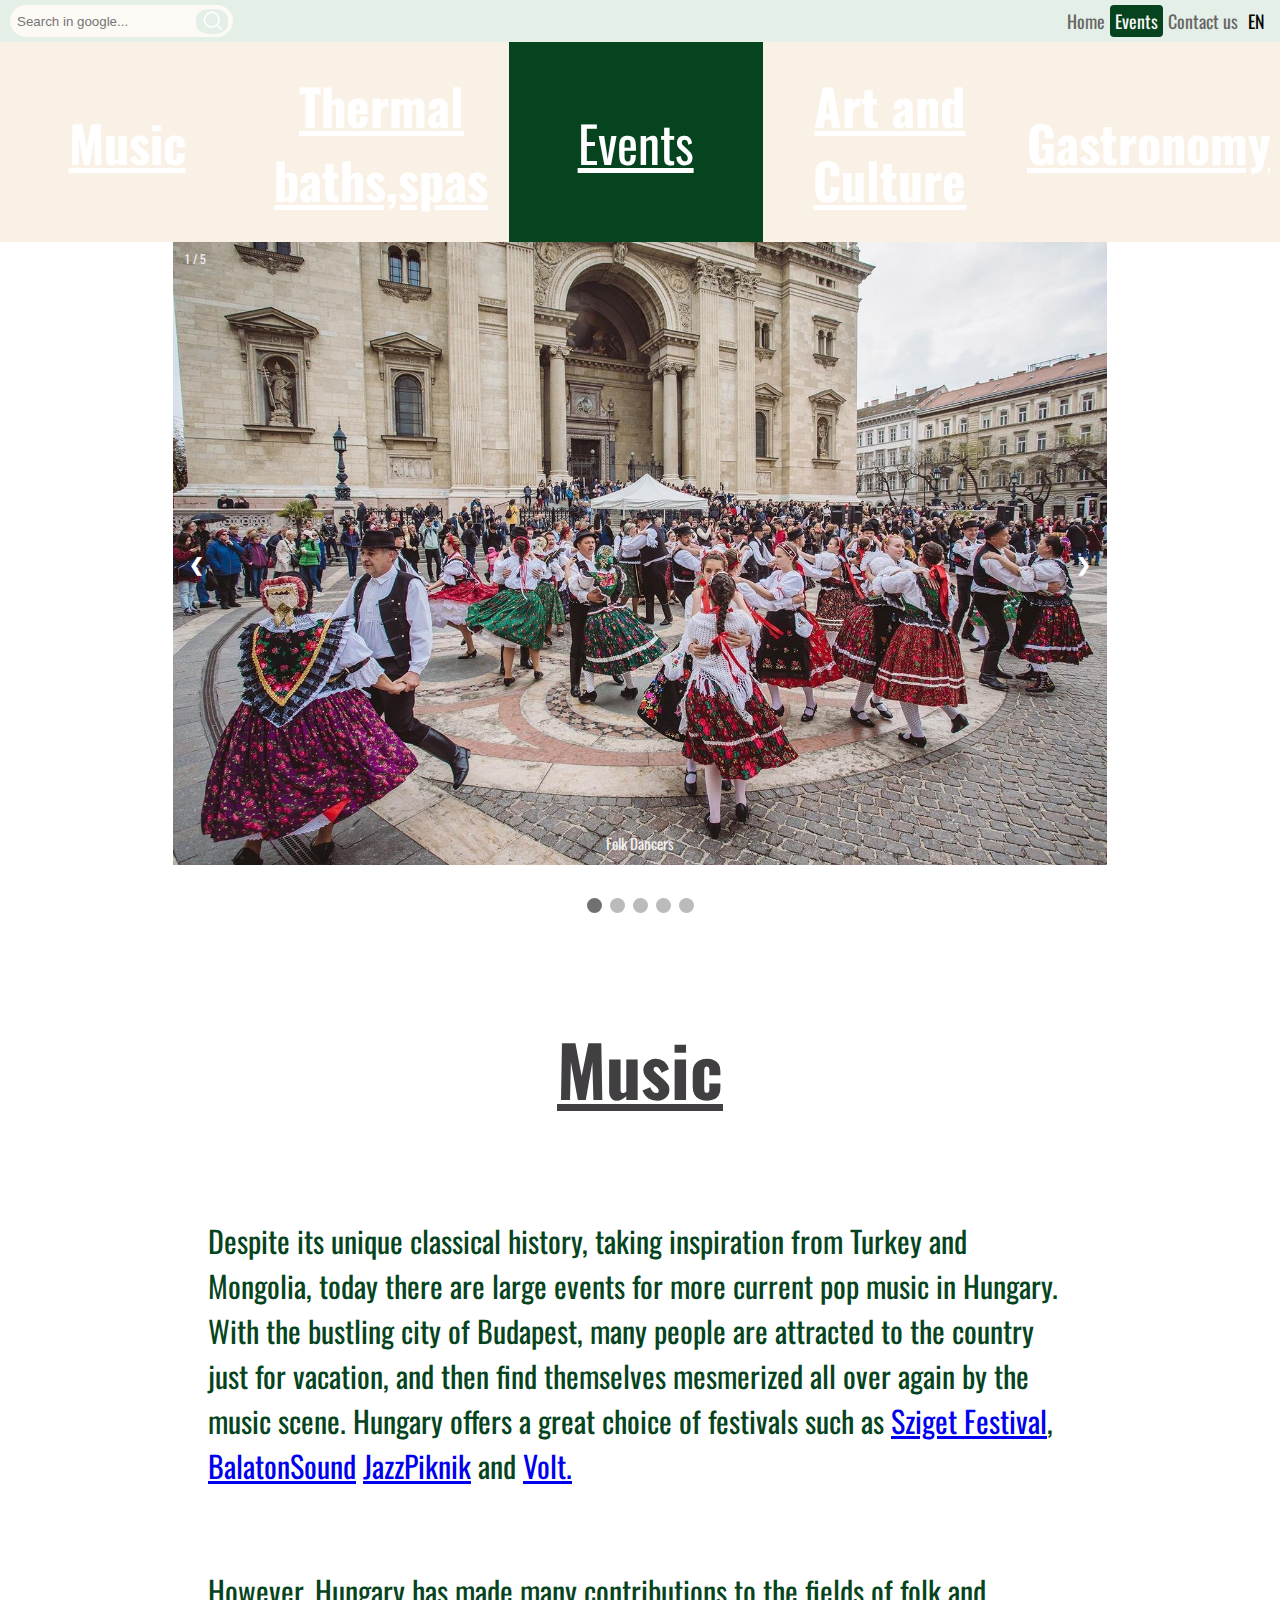
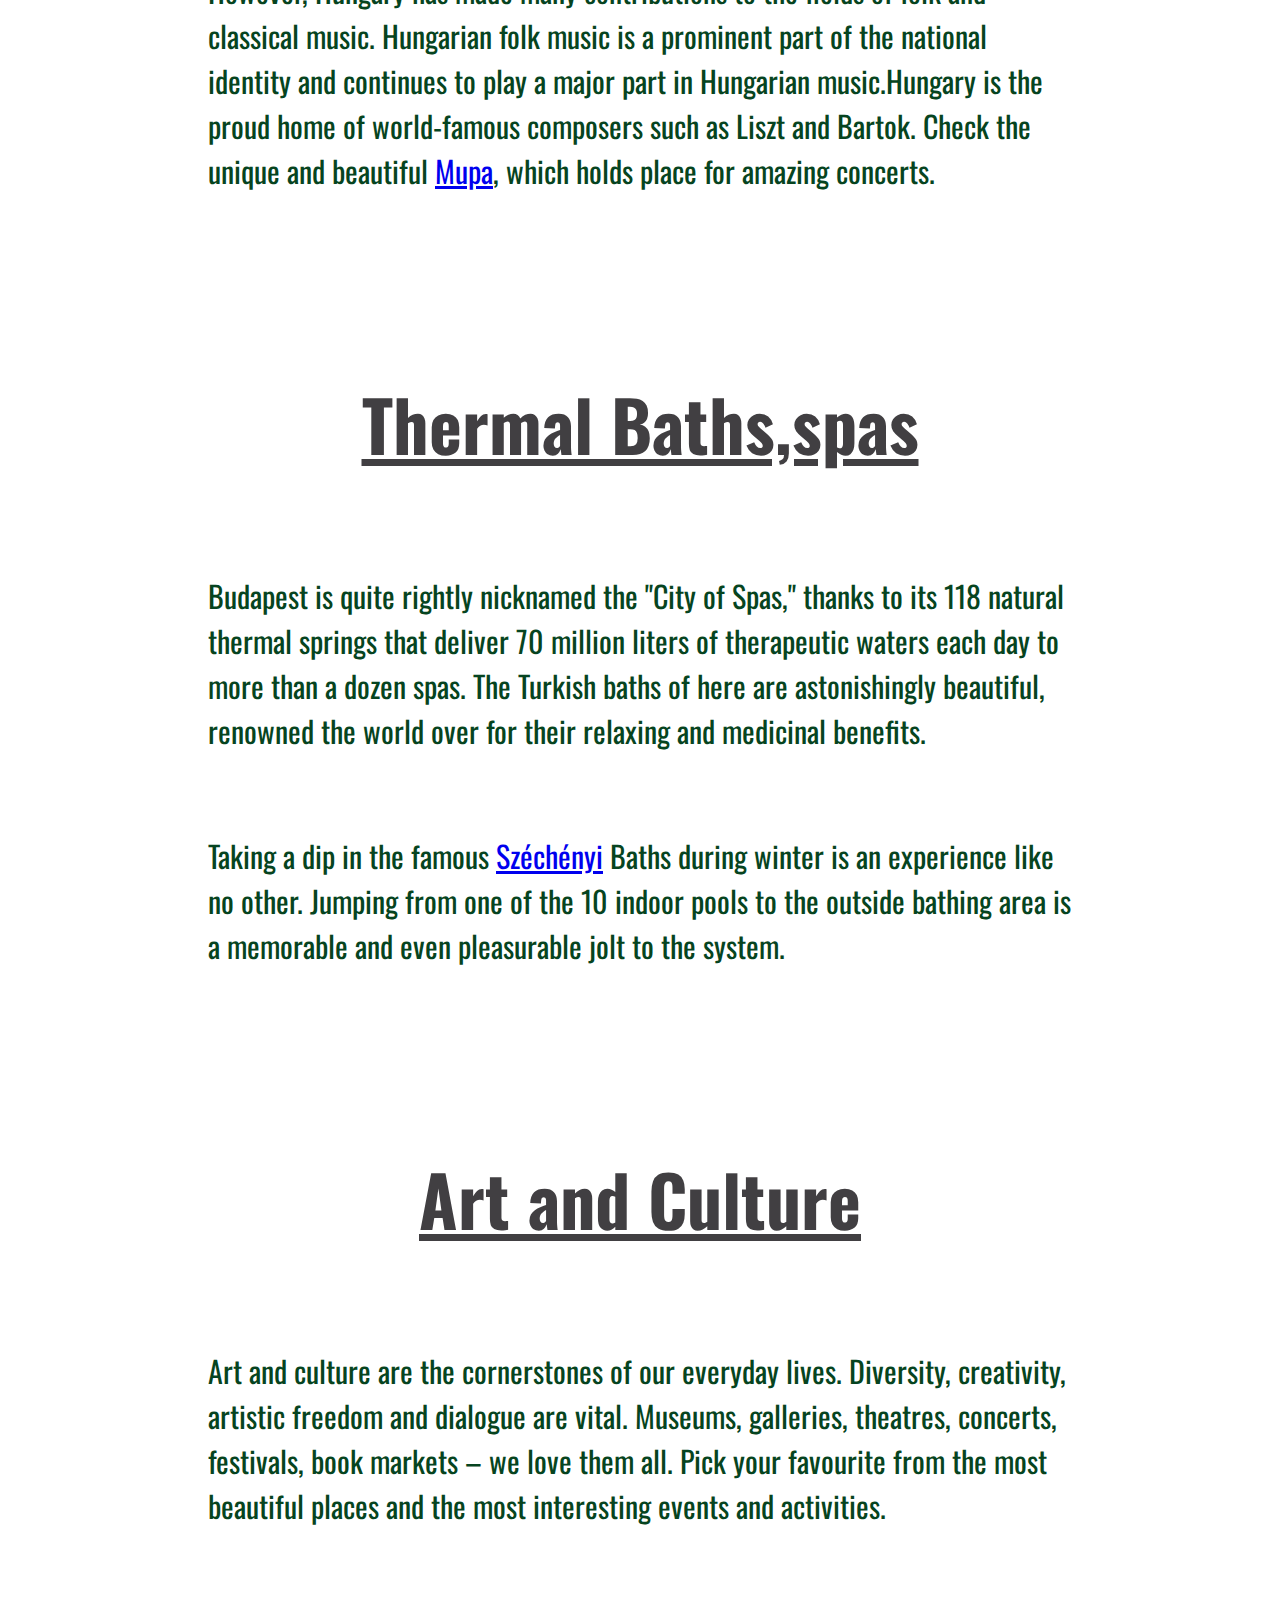
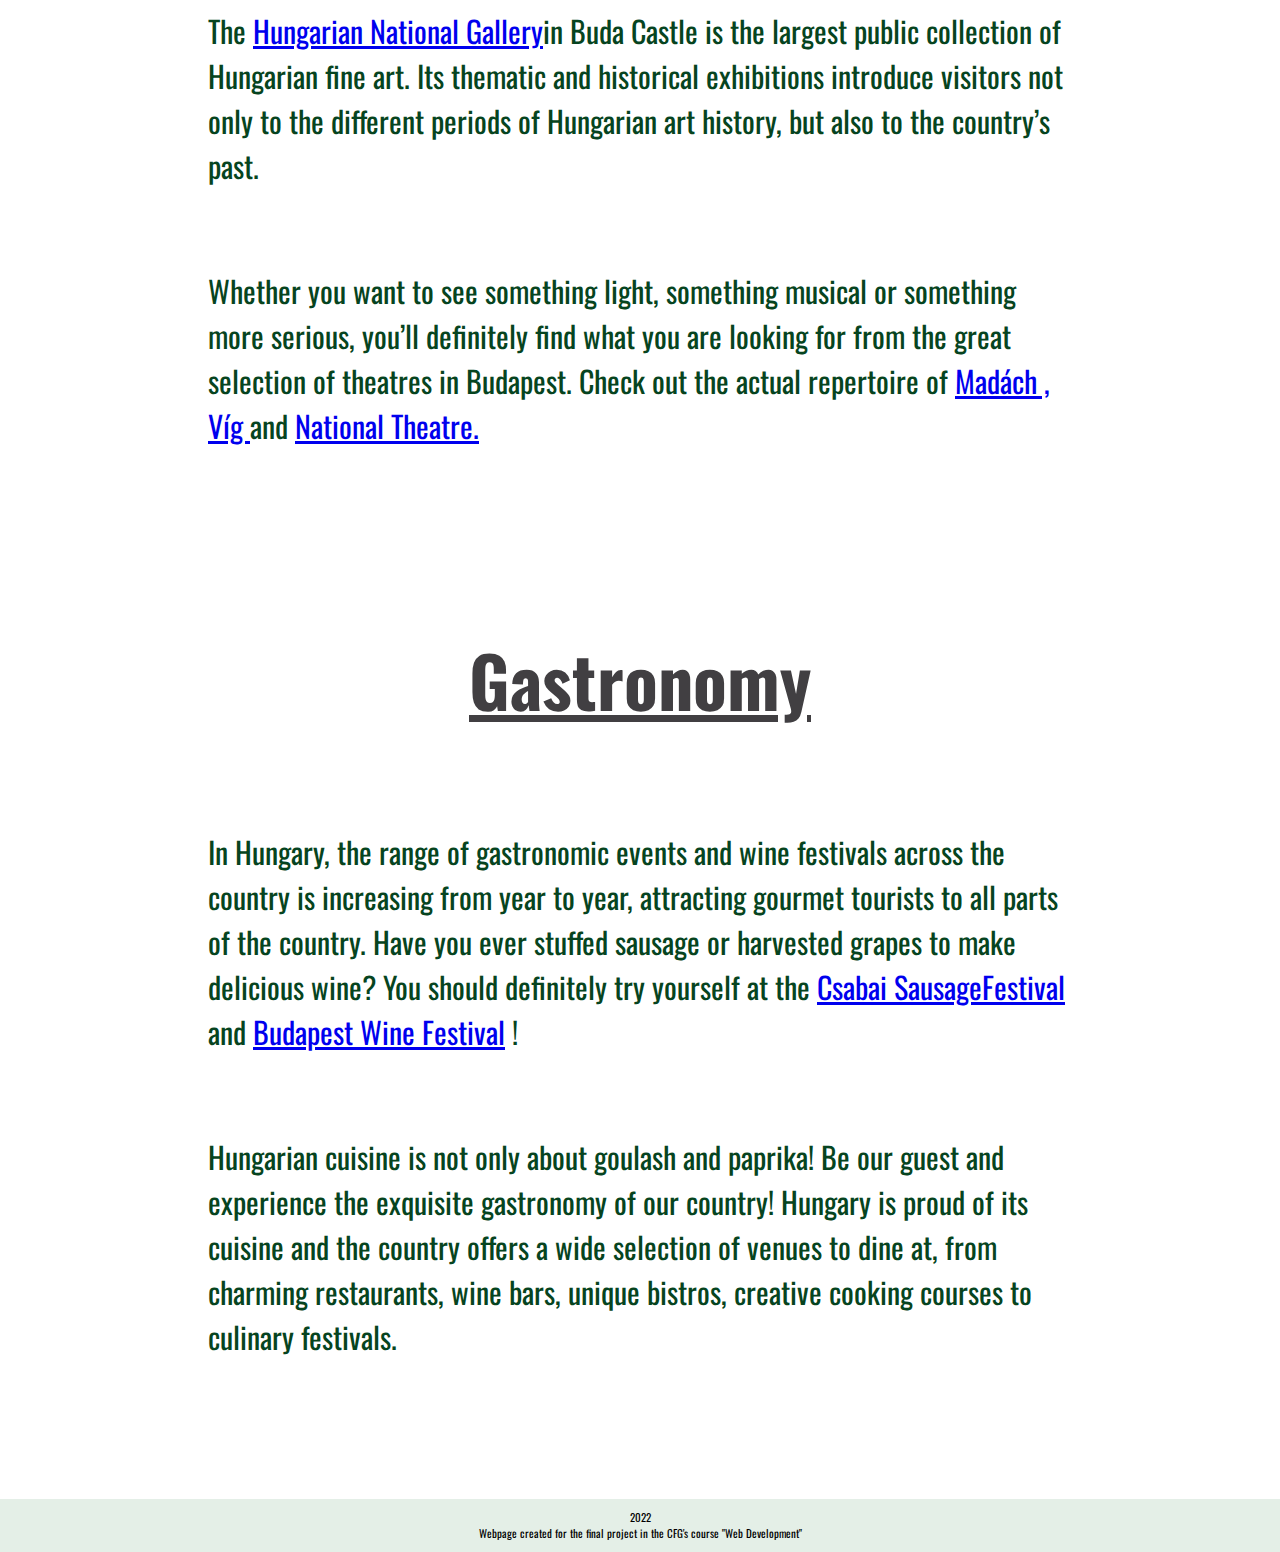
<file: index.html>
<!DOCTYPE html>
<html lang="en">
  <head>
    <meta charset="UTF-8" />
    <meta http-equiv="X-UA-Compatible" content="IE=edge" />
    <meta name="viewport" content="width=device-width, initial-scale=1.0" />
    <title>Events</title>
    <link rel="stylesheet" href="css/main.css" />
    <link rel="preconnect" href="https://fonts.googleapis.com" />
    <link rel="preconnect" href="https://fonts.gstatic.com" crossorigin />
    <link
      href="https://fonts.googleapis.com/css2?family=Oswald:wght@300;400;600&display=swap"
      rel="stylesheet"
    />
    <link
      rel="stylesheet"
      href="https://fonts.googleapis.com/css2?family=Material+Symbols+Outlined:opsz,wght,FILL,GRAD@20..48,100..700,0..1,-50..200"
    />
  </head>
  <body>
    <!-- Header with search bar and links to subpages -->
    <div class="header">
      <!-- Search bar for google -->
              <a class="search">
                  <form action="https://google.com/search" method="get" class="search-bar">
                      <input type="text" placeholder="Search in google..." name="q">
                      <button type="submit"><img src="img/search.png"> </button>
                  </form>
              </a>
              <div class="header-right">
                <a class="homepage" href="indexHomepage.html">Home</a>
                <a class="eventshp" href="index.html">Events</a>
                <a href="#contact">Contact us</a>
                <a class="language">EN</a>
              </div>
          </div>
    <div id="navbareventpage">
      <a class="eventbtn" href="#Music" role="button">Music</a>
      <a class="eventbtn" href="#Spa" role="button">Thermal baths,spas</a>
      <a class="maineventbutton" href="index.html" role="button">Events</a>
      <a class="eventbtn" href="#Art" role="button">Art and Culture</a>
      <a class="eventbtn" href="#Gastro" role="button">Gastronomy</a>
    </div>
<!-- Slideshow-container -->
    <div class="slideshow-container">
      <div class="mySlides fade">
        <div class="numbertext">1 / 5</div>
        <img src="images/IMG1.jpg" style="width:100%">
        <div class="text">Folk Dancers</div>
      </div>
    
      <div class="mySlides fade">
        <div class="numbertext">2 / 5</div>
        <img src="images/IMG2.jpg" style="width:100%">
        <div class="text">The Budapest Opera House</div>
      </div>
    
      <div class="mySlides fade">
        <div class="numbertext">3 / 5</div>
        <img src="images/IMG3.jpg" style="width:100%">
        <div class="text">Gellert spa</div>
      </div>
    
      <div class="mySlides fade">
        <div class="numbertext">4 / 5</div>
        <img src="images/IMG4.jpg" style="width:100%">
        <div class="text">Sziget Festival</div>
      </div>
    
      <div class="mySlides fade">
        <div class="numbertext">5 / 5</div>
        <img src="images/IMG5.jpg" style="width:100%">
        <div class="text">Csabai SausageFestival</div>
      </div>
    
    
      <!-- Next and previous buttons -->
      <a class="prev" onclick="plusSlides(-1)">&#10094;</a>
      <a class="next" onclick="plusSlides(1)">&#10095;</a>
    </div>
    <br>
    
    <!-- The dots/circles -->
    <div style="text-align:center">
      <span class="dot" onclick="currentSlide(1)"></span> 
      <span class="dot" onclick="currentSlide(2)"></span> 
      <span class="dot" onclick="currentSlide(3)"></span> 
      <span class="dot" onclick="currentSlide(4)"></span>
      <span class="dot" onclick="currentSlide(5)"></span>
    </div>
   
  
    <div class="flex-container">
      <div class="container" id="Music">
        <h2 class="Music"><u>Music</u></h2>
        <div>
          <p class="paragraph">
            Despite its unique classical history, taking inspiration from Turkey
            and Mongolia, today there are large events for more current pop
            music in Hungary. With the bustling city of Budapest, many people
            are attracted to the country just for vacation, and then find
            themselves mesmerized all over again by the music scene. Hungary
            offers a great choice of festivals such as <a href=https://szigetfestival.com/en target="_blank">Sziget Festival</a>, <a href=https://balatonsound.com/en/Balaton target="_blank" >BalatonSound</a>
            <a href="https://jazzpiknik.hu" target="_blank">JazzPiknik</a> and <a href=https://volt.hu/en/ target="_blank" >Volt.</a>
          </p>
        </div>
        <div>
          <p class="paragraph">
            However, Hungary has made many contributions to the fields of folk
            and classical music. Hungarian folk music is a prominent part of the
            national identity and continues to play a major part in Hungarian
            music.Hungary is the proud home of world-famous composers such as Liszt and Bartok. Check the unique and beautiful <a href=https://www.mupa.hu/en target="_blank">Mupa</a>, which holds place for amazing concerts.
          </p>
        </div>
      </div>

      <div class="container" id="Spa">
        <h2 class="Music"><u>Thermal Baths,spas</u></h2>
        <div>
          <p class="paragraph">Budapest is quite rightly nicknamed the "City of Spas," thanks to its 118 natural thermal springs that deliver 70 million liters of therapeutic waters each day to more than a dozen spas. The Turkish baths of here are astonishingly beautiful, renowned the world over for their relaxing and medicinal benefits.
          </p>
        </div>
        <div>
          <p class="paragraph">Taking a dip in the famous <a href=http://szechenyispabaths.com target="_blank">Széchényi</a> Baths during winter is an experience like no other. Jumping from one of the 10 indoor pools to the outside bathing area is a memorable  and even pleasurable  jolt to the system.
          </p>
        </div>
      </div>

      <div class="container" id="Art">
        <h2 class="Music"><u>Art and Culture</u></h2>
        <div>
          <p class="paragraph">Art and culture are the cornerstones of our everyday lives. Diversity, creativity, artistic freedom and dialogue are vital. Museums, galleries, theatres, concerts, festivals, book markets – we love them all. Pick your favourite from the most beautiful places and the most interesting events and activities.  </p>
        </div>
        <div>
          <p class="paragraph">The <a href=https://en.mng.hu target="_blank">Hungarian National Gallery</a>in Buda Castle is the largest public collection of Hungarian fine art. Its thematic and historical exhibitions introduce visitors not only to the different periods of Hungarian art history, but also to the country’s past.</p>
        </div>
        <div>
          <p class="paragraph">Whether you want to see something light, something musical or something more serious, you’ll definitely find what you are looking for from the great selection of theatres in Budapest. Check out the actual repertoire of <a href="https://madachszinhaz.hu/en" target="_blank">Madách ,</a> <a href="https://www.vigszinhaz.hu/english/index.php" target="_blank" >Víg </a> and <a href="https://nemzetiszinhaz.hu/en/repertoire" target="_blank">National Theatre.</a> 
          </p>
        </div>
      </div>

      <div class="container" id="Gastro">
        <h2 class="Music"><u>Gastronomy</u></h2>
        <div>
          <p class="paragraph">In Hungary, the range of gastronomic events and wine festivals across the country is increasing from year to year, attracting gourmet tourists to all parts of the country. Have you ever stuffed sausage or harvested grapes to make delicious wine? You should definitely try yourself at the <a href="https://www.csabaikolbaszfesztival.hu" target="_blank">Csabai SausageFestival</a> and <a href="https://aborfesztival.hu/en" target="_blank" >Budapest Wine Festival</a> ! </p>
        </div>
        <div>
          <p class="paragraph">Hungarian cuisine is not only about goulash and paprika! Be our guest and experience the exquisite gastronomy of our country! Hungary is proud of its cuisine and the country offers a wide selection of venues to dine at, from charming restaurants, wine bars, unique bistros, creative cooking courses to culinary festivals.</p>
        </div>
      </div>
    </div>
    <div class="footer">
      <p class="footer-text">2022 </br>
      Webpage created for the final project in the CFG's course "Web Development"</p>
  </div>
  <script src="js/index.js"></script>
  </body>
</html>
</file>
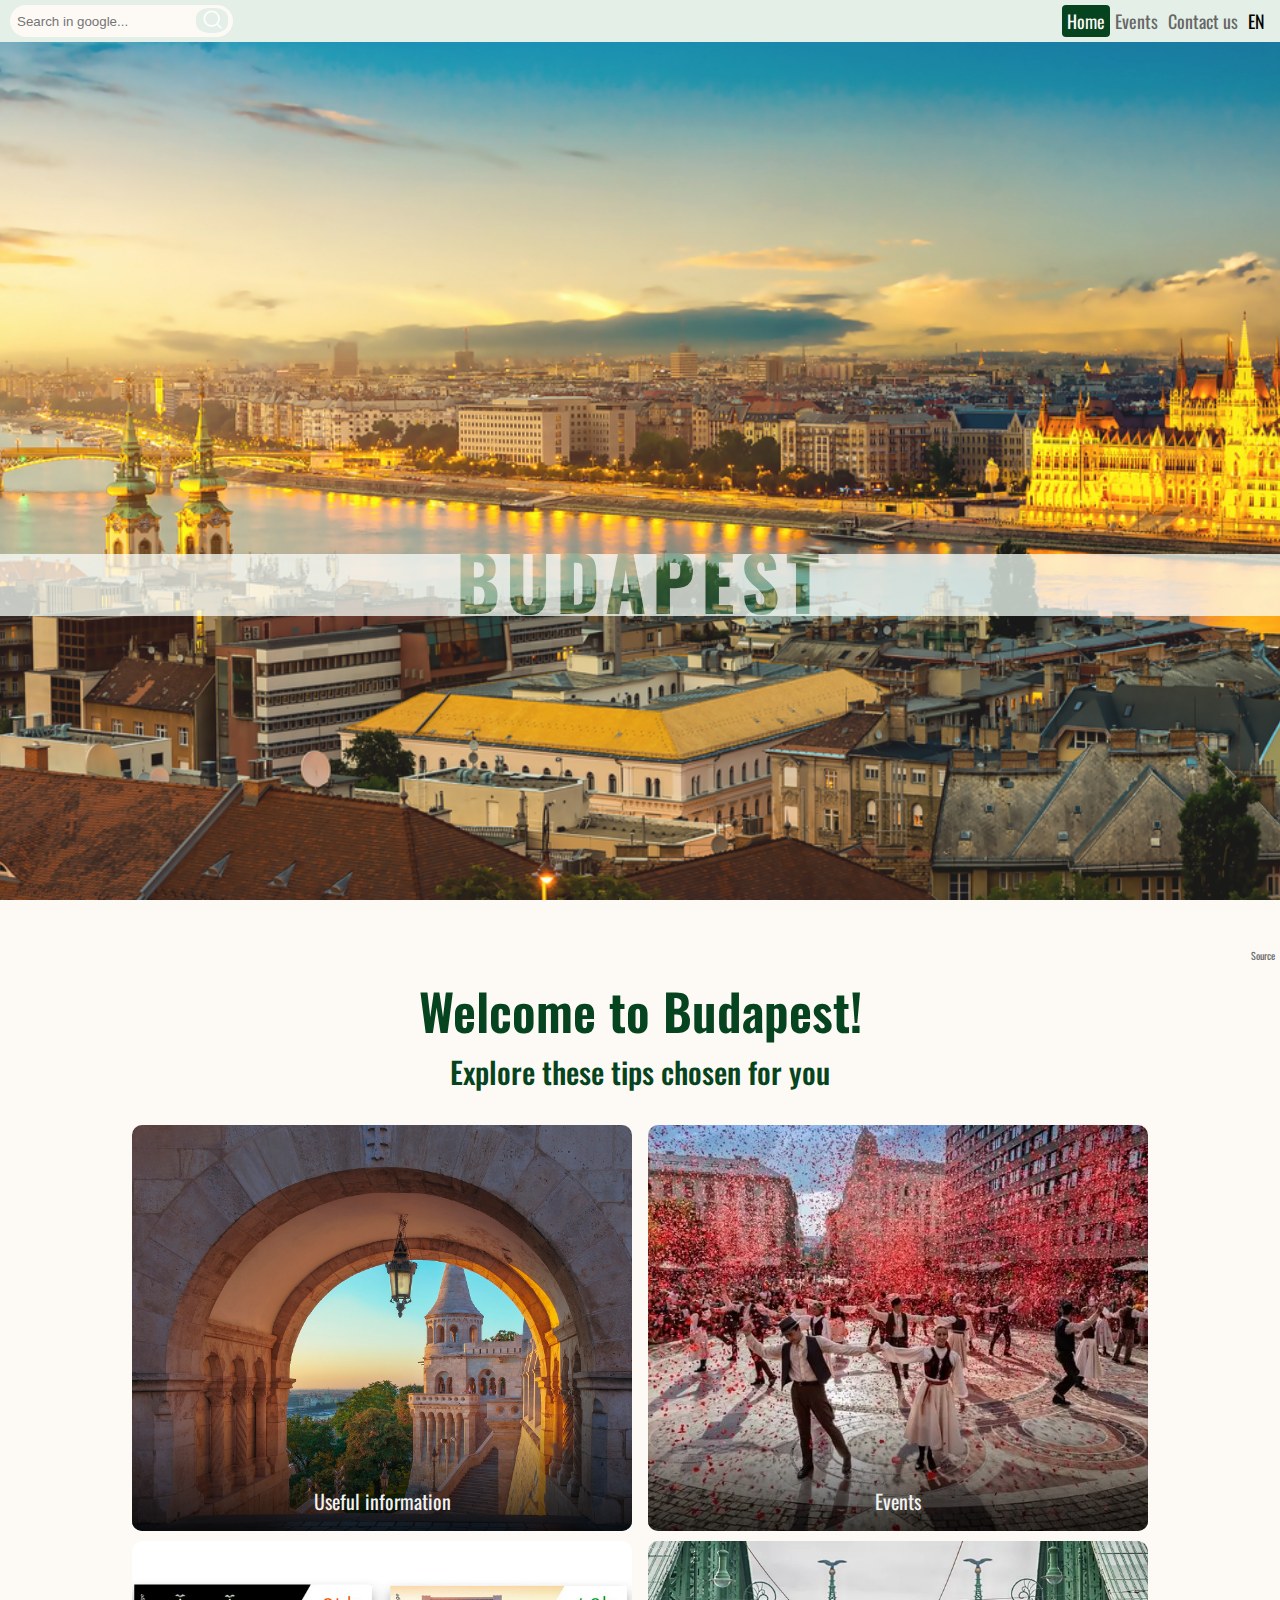
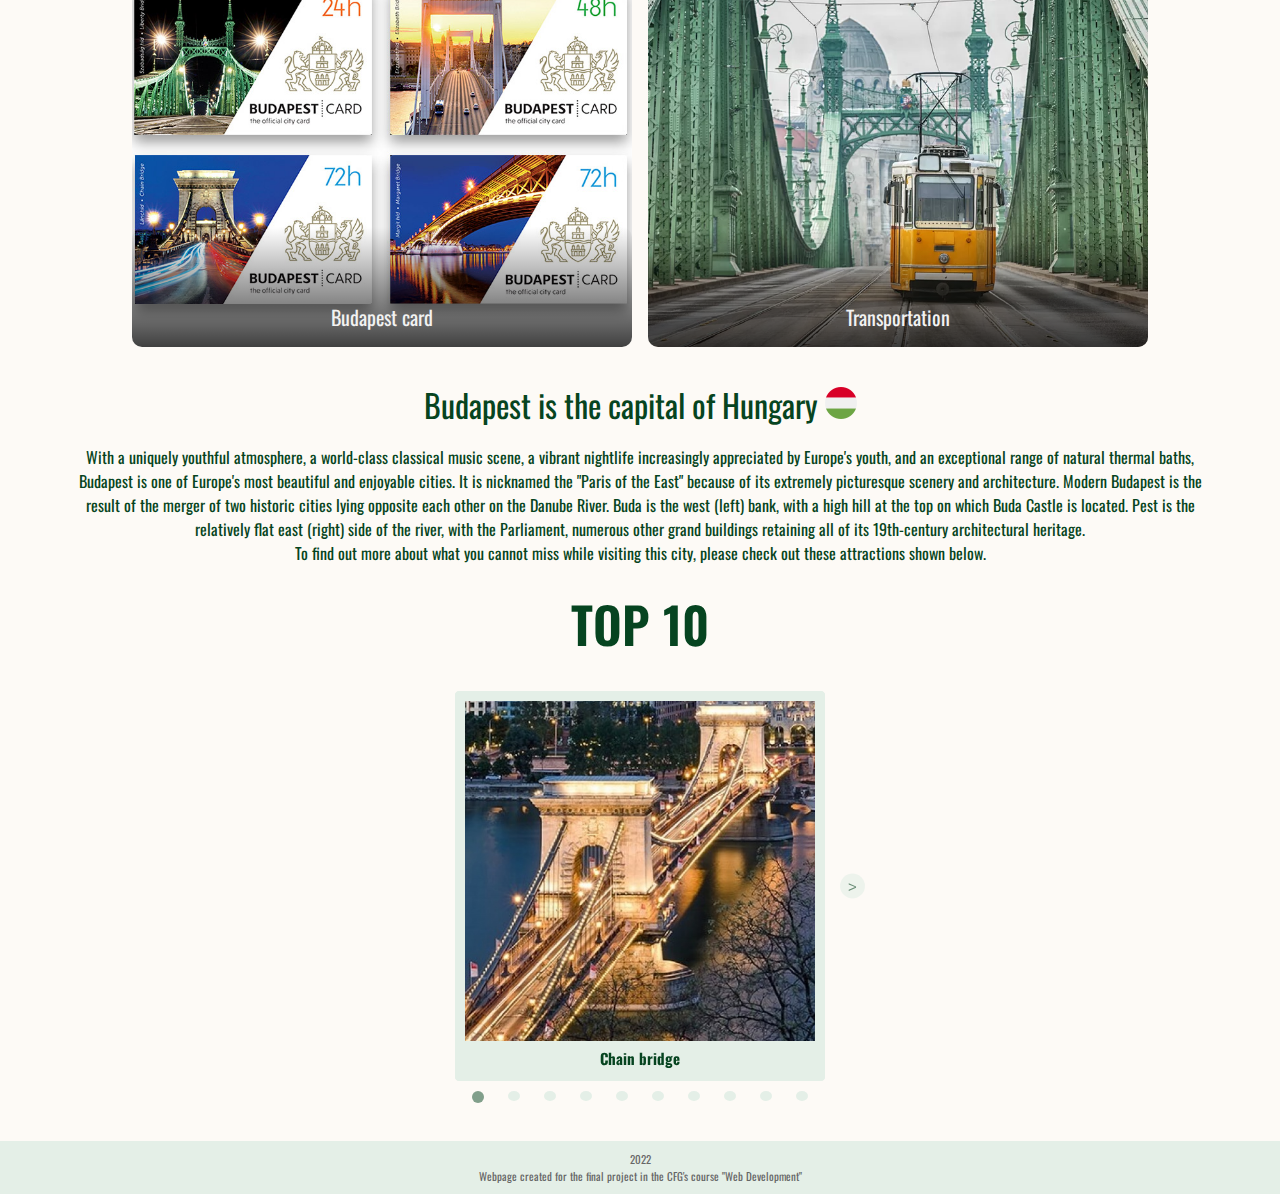
<file: indexHomepage.html>
<!DOCTYPE html>
<html lang="en">
<head>
    <meta charset="UTF-8">
    <meta http-equiv="X-UA-Compatible" content="IE=edge">
    <meta name="viewport" content="width=device-width, initial-scale=1.0">
    <title>Budapest - homepage</title>
    <!-- CSS style -->
    <link rel="stylesheet" href="css/styleHomepage.css">
    <!-- Google font "Oswald" -->
    <link rel="preconnect" href="https://fonts.googleapis.com">
    <link rel="preconnect" href="https://fonts.gstatic.com" crossorigin>
    <link href="https://fonts.googleapis.com/css2?family=Oswald:wght@300;400;600&display=swap" rel="stylesheet">

</head>
<body>


<!-- Header with search bar and links to subpages -->
    <div class="header">
<!-- Search bar for google -->
        <a class="search">
            <form action="https://google.com/search" method="get" class="search-bar">
                <input type="text" placeholder="Search in google..." name="q">
                <button type="submit"><img src="img/search.png"> </button>
            </form>
        </a>
<!-- Right side of header with links to subpages -->
        <div class="header-right">
          <a class="homepage" href="indexHomepage.html">Home</a>
          <a href="index.html">Events</a>
          <a href="#contact">Contact us</a>
          <a class="language">EN</a>
        </div>
    </div>
    
<!-- Background image with cutout text -->
    <div class="main-image">
        <div class="image1">
            <div class="main-name">
                <h2 class="text-cutout">Budapest</h2>
            </div>
        </div>
    </div>
<!-- Link to the source of image -->
    <div class="source"><a href="https://pl.depositphotos.com/stock-photos/education.html">Source</a></div>

<!-- Section one with gallery of four photos -->
	<section>
        <h1 class="welcome">Welcome to Budapest!</h1>
        <h2 class="gallery-description">Explore these tips chosen for you</h2>
        <div class="gallery">
            <div class="item">
                <p class="item-text" style="min-height: 4vh;">Useful information</p>
                <a href="https://www.budapestinfo.hu/useful-information-1"><img src="img/img3.jpg" alt="Useful information" width="500" height="350"></a>
            </div>
            <div class="item">
                <p class="item-text" style="min-height: 4vh;">Events</p>
                <a href="index.html"><img src="img/event.webp" alt="Events" width="500" height="350"></a>
            </div>
            <div class="item">
                <p class="item-text" style="min-height: 4vh;">Budapest card</p>
                <a href="https://www.budapestinfo.hu/budapest-card"><img src="img/card1.jpg" alt="Budapest card" width="500" height="350"></a>
            </div>
            <div class="item">
                <p class="item-text" style="min-height: 4vh;">Transportation</p>
                <a href="https://www.budapestinfo.hu/transportation"><img src="img/transportation.webp" alt="Public transportation" width="500" height="350"></a>
        </div>
        </div>
</section>

<!-- Section two with a short description of the city -->
<section>
    <h3 class="section-two"> Budapest is the capital of Hungary <img src="img/hungary.png"></h3>
    <p class="Budapest-info">
        With a uniquely youthful atmosphere, a world-class classical music scene, a vibrant nightlife increasingly appreciated by Europe's youth, and an exceptional range of natural thermal baths, Budapest is one of Europe's most beautiful and enjoyable cities. It is nicknamed the "Paris of the East" because of its extremely picturesque scenery and architecture. 
        Modern Budapest is the result of the merger of two historic cities lying opposite each other on the Danube River. Buda is the west (left) bank, with a high hill at the top on which Buda Castle is located. Pest is the relatively flat east (right) side of the river, with the Parliament, numerous other grand buildings retaining all of its 19th-century architectural heritage.
        <br>
        To find out more about what you cannot miss while visiting this city, please check out these attractions shown below.    
    </p>
</section>

<!-- Third section with sliding gallery of flip cards for top ten attracations in the city -->
<section>
    <h1 class="top10">TOP 10</h1>

    <!-- created with tutorial  https://www.youtube.com/watch?v=VYsVOamdB0g part 1 and 2 for Js -->
        <div class="carousel">
           
                <button class="carousel__button carousel__button--left hidden"><</button>
                
                    <div class="carousel__track-container">
                        <div class="carousel__track" id="carousel__track">
                            <div class="carousel__card current-card" id="carousel__card">
                                <div class="flip-card">
                                    <div class="front"><img class="carousel__image" src="img/att1.jpg" alt="Chain bridge"><h1 class="front-name">Chain bridge</h1></div>
                                    <div class="back"><h1 class="back-name">Chain bridge</h1><p class="description">The Chain Bridge is one of the best known landmarks of Budapest.
                                        The picturesque historic stone bridge straddles the Danube between Széchenyi Square on the Pest side and Clark Ádám Square in Buda.
                                        You can walk across it from Buda to Pest and back and take wonderful photos. </p></div>
                                </div>
                            </div>
                            <div class="carousel__card" id="carousel__card">
                                <div class="flip-card">
                                    <div class="front"><img class="carousel__image" src="img/att2.jpg" alt="Heroes'square"><h1 class="front-name">Heroes' square</h1></div>
                                    <div class="back"><h1  class="back-name">Heroes' square</h1><p class="description">The Heroes' Square is one of the main squares in Budapest. It's located on Andrássy Avenue and its statues commemorate the leaders of the seven Hungarian tribes who founded the country.</p></div>
                                </div>
                            </div>
                            <div class="carousel__card" id="carousel__card">
                                <div class="flip-card">
                                    <div class="front"><img class="carousel__image" src="img/att3.jpg" alt="THE SPAS OF BUDAPEST"><h1 class="front-name">The SPAs of Budapest</h1></div>
                                    <div class="back"><h1 class="back-name">The SPAs of Budapest</h1><p class="description">The city officially won the title of a spa city in 1930, but people could already enjoy the treasures of natural hot springs in the Roman times.
                                        No other capital city in the world has as many thermal baths as Budapest.</p></div>
                                </div>
                            </div>
                            <div class="carousel__card" id="carousel__card">
                                <div class="flip-card">
                                    <div class="front"><img class="carousel__image" src="img/att4.jpg" alt="St. Stephen;s Basilica"><h1 class="front-name">St. Stephen's Basilica</h1></div>
                                    <div class="back"><h1 class="back-name">St. Stephen's Basilica</h1><p class="description">Budapest’s neoclassical cathedral is the most sacred Catholic church in all of Hungary and contains its most revered relic: the mummified right hand of the church’s patron, King St Stephen. It was built over half a century to 1905.</p></div>
                                </div>
                            </div>
                            <div class="carousel__card" id="carousel__card">
                                <div class="flip-card">
                                    <div class="front"><img class="carousel__image" src="img/att5.jpeg" alt="BUDA CASTLE"><h1 class="front-name">Buda castle</h1></div>
                                    <div class="back"><h1 class="back-name">Buda castle</h1><p class="description">Buda Castle houses the National Széchényi Library, the Budapest History Museum and the Hungarian National Gallery.
                                        It sits at the top of Castle Hill and offers an impressive panoramic view over Pest and the river.   </p></div>
                                </div>
                            </div>
                            <div class="carousel__card" id="carousel__card">
                                <div class="flip-card">
                                    <div class="front"><img class="carousel__image" src="img/att6.jpeg" alt="Gellért Hill and The Citadel"><h1 class="front-name">Gellért Hill and the Citadel</h1></div>
                                    <div class="back"><h1 class="back-name">Gellért Hill and the Citadel</h1><p class="description">Gellért Hill is a 235 metre high dolomite rock, looming over the Danube on the Buda side of Budapest. The Citadella is a sprawling fortress, turned tourist attraction, which sits atop of Gellért Hill. It’s about 200 metres long, with walls that are roughly 6 metres high and 3 meters thick.</p></div>
                                </div>
                            </div>
                            <div class="carousel__card" id="carousel__card">
                                <div class="flip-card">
                                    <div class="front"><img class="carousel__image" src="img/att7.webp" alt="MARGARET ISLAND"><h1 class="front-name">Margaret Island</h1></div>
                                    <div class="back"><h1 class="back-name">Margaret Island</h1><p class="description">It is a green gem of Budapest. Margaret Island provides a peaceful hideaway from hectic downtown Budapest with large green areas, flowery gardens, old trees, and lots of entertainment.</p></div>
                                </div>
                            </div>
                            <div class="carousel__card" id="carousel__card">
                                <div class="flip-card">
                                    <div class="front"><img class="carousel__image" src="img/att8.jpg" alt="PARLIAMENT"><h1 class="front-name">Parliment</h1></div>
                                    <div class="back"><h1 class="back-name">Parliment</h1><p class="description">With 18,000 m2, it is one of the largest parliaments in the world and has Neo-Gothic symmetrical façade. It is composed of nearly 700 rooms, 10 courtyards, 29 staircases and about 250 sculptures. Its dome, which rises to 96m, makes it one of the tallest buildings in Budapest.</p></div>
                                </div>
                            </div>
                            <div class="carousel__card" id="carousel__card"> 
                                <div class="flip-card">
                                    <div class="front"><img class="carousel__image" src="img/att9.jpg" alt="The Matthias church"><h1 class="front-name">The Matthias church</h1></div>
                                    <div class="back"><h1 class="back-name">The Matthias church</h1><p class="description"> Matthias Church is one of the most unique churches in Europe. Located atop the Buda Castle hill, it has been serving the citizens of the Buda Castle Hill since 1015. the church has a breathtaking interior with colours inspired by orientalism and romantic historicism.  </p></div>
                                </div>
                            </div>
                            <div class="carousel__card" id="carousel__card">
                                <div class="flip-card">
                                    <div class="front"><img class="carousel__image" src="img/att10.jpg" alt="ANDRÁSSY AVENUE"><h1 class="front-name">Andrássy Avenue</h1></div>
                                    <div class="back"><h1 class="back-name">Andrássy Avenue</h1><p class="description">Andrássy Avenue, established in 1872, it houses a host of remarkably Eclectic Neo-Renaissance mansions and palaces in Budapest, as well as the Hungarian State Opera House.</p></div>
                                </div>
                            </div>  

                        </div>      
                    </div>
                
                <button class="carousel__button carousel__button--right">></button>
                
                <div class="carousel__nav">
                    <button class="carousel__indicator current-card"></button>
                    <button class="carousel__indicator"></button>
                    <button class="carousel__indicator"></button>
                    <button class="carousel__indicator"></button>
                    <button class="carousel__indicator"></button>
                    <button class="carousel__indicator"></button>
                    <button class="carousel__indicator"></button>
                    <button class="carousel__indicator"></button>
                    <button class="carousel__indicator"></button>
                    <button class="carousel__indicator"></button>
                </div> 

        </div>
 </section>     

<!-- Footer -->

    <div class="footer">
        <p class="footer-text">2022 </br>
        Webpage created for the final project in the CFG's course "Web Development"</p>
    </div>

    
</body>


<!--JavaScript-->
<script src="js/scriptHomepage.js"></script>

</body>
</html>
</file>
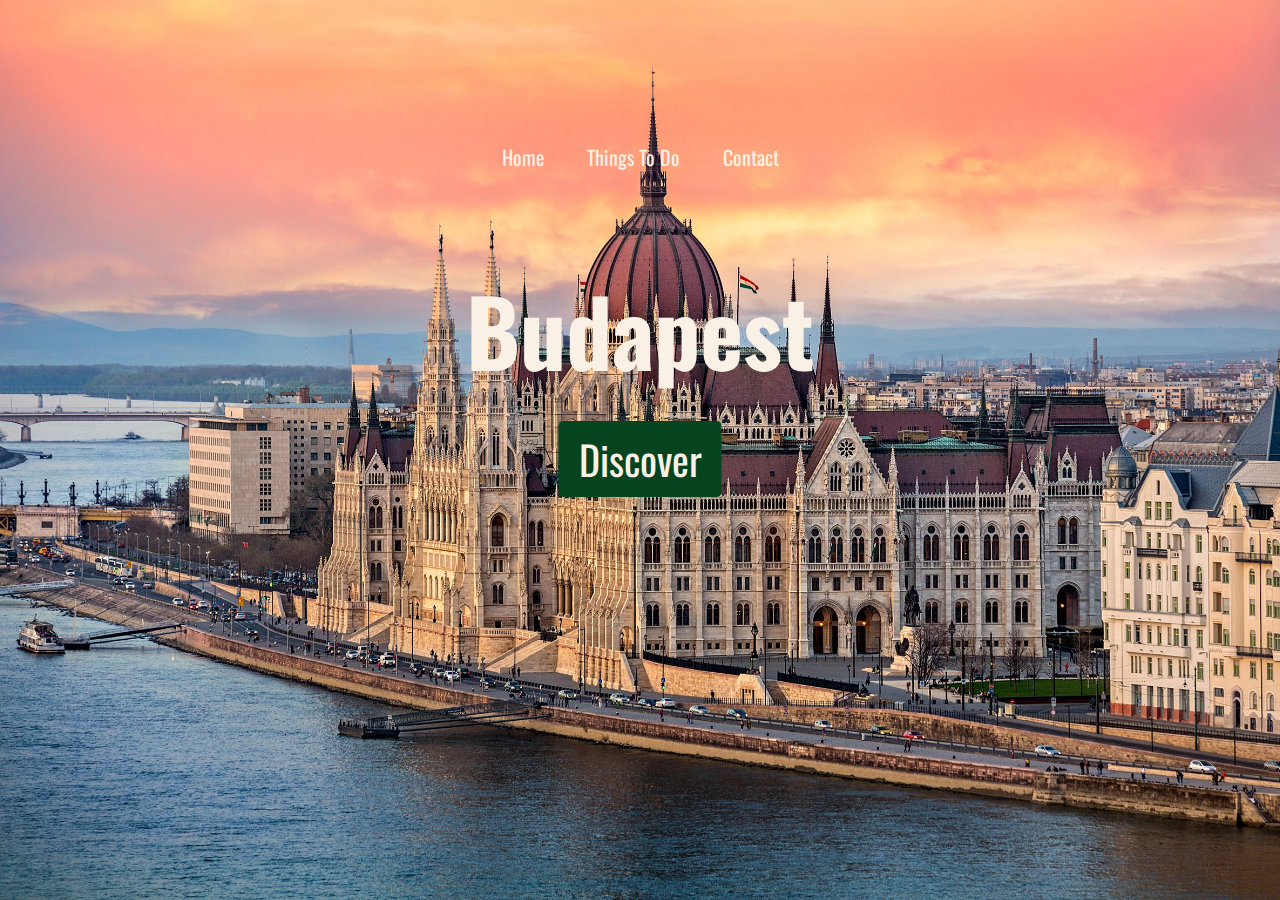
<file: LandingPage.html>
<!DOCtype HTML>
<html>
    <head>
<link rel="preconnect" href="https://fonts.googleapis.com">
<link rel="preconnect" href="https://fonts.gstatic.com" crossorigin>
<link href="https://fonts.googleapis.com/css2?family=Oswald:wght@300;400;600&display=swap" rel="stylesheet">
        <link rel="HeroImageBudapest2 stylesheet" href="css/Landing Page Budapest style.css">
    </head>
    <body>
        <div class="hero-image">
            <div class="hero-text">
              <h1>Budapest</h1>
              <button class="btn">Discover</button>
              <div class="topnav">
                <a href="indexHomepage.html">Home</a>
                <a href="index.html">Things To Do</a>
                <a href="#contact">Contact</a>
              </div>
            </div>
        </div>
    </body>
</html>
</file>
<file: css/main.css>
body {
  font-family:'Oswald', sans-serif;
  padding: 0;
  margin: 0;
}

/* Header styling */

/* whole header */
.header {
  background-color: #E4EFE7;
  overflow: hidden;
  padding: 5px 10px;
  color:#666;
  font-family:'Oswald', sans-serif;
  }
  
  /* Search bar - full */
  
  .header a.search{
  align-items: center;
  background-color: #FDFAF6;
  background-position: center;
  background-size: cover;
  border-radius: 60px;
  display: inline-flex;
  justify-content: center;
  max-height: 22px;
  max-width: 400px;
  box-sizing:initial;
  }
  
  
  /* Search bar - input part */
  .header input[type=text] {
  background-color: #FDFAF6;
  border: none;
  border-radius: 60px;
  float: left;
  height: 25px;
  outline: none;
  }
  
  /* Search bar - button image and button itself */
  .header button img {
  height: 20px;
  width: 20px;
  }
  
  .header button{
  background-color: #E4EFE7;
  border: 0;
  border-radius: 40%;
  cursor: pointer;
  }
  
  
  /* Placing the buttons for subpages on the right */
  .header-right {
    float: right;
  }
  
  /* Change of color when user hovers over 'homepage', 'contact us', 'events' or 'language' 'a' elements */
  .header a:hover {
    background-color: #FDFAF6;
    color: black;
  }
  
  
  /* homepage link with different coloring than others*/
  .header-right .homepage {
    padding: 5px;
  }
  
  .header a.eventshp {
    background-color:#064420;
    color:#FDFAF6;
  }

  .header a.eventshp:hover {
    background-color: #FDFAF6;
    color: black;
  }
  
  /* 'Events' and 'contact us'pages' links */
  .header a{
    border-radius: 4px;
    color:#666;
    float: left;
    font-size: 18px;
    line-height: 22px;
    padding: 5px;
    text-align: center;
    text-decoration: none;
  }
  
  .header a.language{
    color:black;
  }
  
  /* Showing a small flag after user hover on 'language' */  
  .header a.language:hover {
    background-image:url("img/usukicon.ico");
    background-size: contain;
    color: transparent;
  }
  

#navbareventpage{
  background-color: #FAF1E6;
  display: flex;  /* unlocks "flex" property for its children (<a> tags) */
}
#navbareventpage a {
  height: 200px;
  flex: 1;  /* all of these <a> elements will "grow" an equal amount (so they all have an equal width) */
  display: flex;  /* allows use of "justify-content" and "align-items" properties */
  justify-content: center;  /* horizontally centers the contents (the text within) */
  align-items: center; /* vertically centers the contents (the text within) */
  text-align: center;
  padding-left: 10px;
  padding-right: 10px;
}
#navbareventpage a:hover {
  background-color: rgba(0, 0, 0, 0.1);  /* change color when hover over the link */
}
.eventbtn{
    font-family: 'Oswald';
    color: white;
    font-weight: bold;
    font-size: 50px;
}

.flex-container{
  display: flex;
  flex-direction: column;
  align-items: center;
}

.maineventbutton{
    font-family: 'Oswald', sans-serif;
    color: white;
    font-weight: normal;
    font-size: 50px;
    background-color: #064420;
}

.container {
  display: flex;
  flex-direction: column;
  align-items: center;
  justify-content: center;
  width: 80%;
  padding: 40px;
}

.hr {
  /* add some fancy styling to the horizontal lines */
  width: 75%;
  border: 1.5px solid #ddd;
  border-radius: 50%;
}
* {box-sizing:border-box}

/* Slideshow container */
.slideshow-container {
  max-width: 73%;
  position: relative;
  margin: auto;
}

/* Hide the images by default */
.mySlides {
  display: none;
}

/* Next & previous buttons */
.prev, .next {
  cursor: pointer;
  position: absolute;
  top: 50%;
  width: auto;
  margin-top: -22px;
  padding: 16px;
  color: white;
  font-weight: bold;
  font-size: 18px;
  transition: 0.6s ease;
  border-radius: 0 3px 3px 0;
  user-select: none;
}

/* Position the "next button" to the right */
.next {
  right: 0;
  border-radius: 3px 0 0 3px;
}

/* On hover, add a black background color with a little bit see-through */
.prev:hover, .next:hover {
  background-color: rgba(0,0,0,0.8);
}

/* Caption text */
.text {
  color: #f2f2f2;
  font-size: 15px;
  padding: 8px 12px;
  position: absolute;
  bottom: 8px;
  width: 100%;
  text-align: center;
}

/* Number text (1/3 etc) */
.numbertext {
  color: #f2f2f2;
  font-size: 12px;
  padding: 8px 12px;
  position: absolute;
  top: 0;
}

/* The dots/bullets/indicators */
.dot {
  cursor: pointer;
  height: 15px;
  width: 15px;
  margin: 0 2px;
  background-color: #bbb;
  border-radius: 50%;
  display: inline-block;
  transition: background-color 0.6s ease;
}

.active, .dot:hover {
  background-color: #717171;
}

/* Fading animation */
.fade {
  animation-name: fade;
  animation-duration: 1.5s;
}

@keyframes fade {
  from {opacity: .4} 
  to {opacity: 1}
}

.h2{
  font-family: 'Oswald';
  color: white;
  font-weight: bold;
  font-size: 50px;
  background-color: #FAF1E6;
}

.Music{
  font-size: 70px;
  font-family: 'Oswald';
  font-weight: bold;
  color: #413F42;
}
.paragraph{
  font-family:'Oswald', sans-serif;
  font-size: 30px;
  padding: 40px;
  margin: 0px;
  color: #064420;
}

/* Positioning and styling footer */ 
.footer {
  background-color: #E4EFE7;
  font-family:'Oswald', sans-serif;
  text-align: center;
  width: 100%;
  margin: 60px 0 0 0;
}

/* Positioning and styling text in footer */ 
.footer-text{
  font-size: 11px;
  line-height: 1.5;
  padding: 10px;
  margin: 0;
}
</file>
<file: css/styleHomepage.css>
body, html{
  background-color: #FDFAF6;
  color:#666;
  font-family:'Oswald', sans-serif;
  font-size:16px;
  font-weight:400px;
  height:100%;
  line-height:1.8em;
  margin: 0;
  min-height: 100vh;
  position: relative;
}

/* Header styling */

/* whole header */
.header {
background-color: #E4EFE7;
overflow: hidden;
padding: 5px 10px;
}

/* Search bar - full */

.header a.search{
align-items: center;
background-color: #FDFAF6;
background-position: center;
background-size: cover;
border-radius: 60px;
display: inline-flex;
justify-content: center;
max-height: 22px;
max-width: 400px;
}


/* Search bar - input part */
.header input[type=text] {
background-color: #FDFAF6;
border: none;
border-radius: 60px;
float: left;
height: 25px;
outline: none;
}

/* Search bar - button image and button itself */
.header button img {
height: 20px;
width: 20px;
}

.header button{
background-color: #E4EFE7;
border: 0;
border-radius: 40%;
cursor: pointer;
}


/* Placing the buttons for subpages on the right */
.header-right {
  float: right;
}

/* Change of color when user hovers over 'homepage', 'contact us', 'events' or 'language' 'a' elements */
.header a:hover {
  background-color: #FDFAF6;
  color: black;
}


/* homepage link with different coloring than others*/
.header-right .homepage {
  padding: 5px;
}

.header a.homepage {
  background-color:#064420;
  color:#FDFAF6;
}

/* 'Events' and 'contact us'pages' links */
.header a{
  border-radius: 4px;
  color: black;
  float: left;
  font-size: 18px;
  line-height: 22px;
  padding: 5px;
  text-align: center;
  text-decoration: none;
}


/* Showing a small flag after user hover on 'language' */  
.header a.language:hover {
  background-image:url('img/usukicon.ico');
  background-size: contain;
  color: transparent;
}


/* Position of main image with city scape and parallax effect */ 
.main-image{
  background-attachment:fixed;    /* parallax effect*/ 
  background-position:center;
  background-repeat:no-repeat;
  background-size:cover;
  position:relative;
  opacity:0.90;
}

/* Link to main image with cityscape */ 
.main-image{
  background-image:url('img/img1.jpg');
  min-height:100%;
}

/* Main image with cityscape */ 
.image1{
  color:#064420;
  font-size:50px;
  font-weight:600;
  letter-spacing:6px;
  position:absolute;
  text-transform:uppercase;
  top:50%;
  width:100%;
}


/* Making the color around name "Budapest" transparent */ 
.image1 .main_name {
  background-color:transparent;
  color:#064420;

}

/* Creating text cutout for name "Budapest" and positioning it*/ 
.text-cutout {
  background-color:#E4EFE7;
  height: 36px;
  mix-blend-mode: screen;
  opacity: 80%;
  padding: 13px;
  text-align:center;
}

/* Making the link to source of main image less visible */ 
.source{
  float: right;
  font-size: x-small;
  margin-right: 5px;
}

/* Removing the usual underline and blue color of links */ 
a:active { color: #666; text-decoration: none;}
a:hover { color: #666; text-decoration: none;}
a:link { color:#666; text-decoration: none; }
a:visited { color:#666; text-decoration: none;}


/* First section */ 
/* Styling introduction to the website text */ 
.welcome{
  color: #064420;
  font-weight: 600;
  font-size: 50px;
  padding: 20px 0 0px 0;
  text-align: center;
}

/* Styling gallery introduction text */ 
.gallery-description {
  color: #064420;
  font-weight: 500;
  font-size: 30px;
  padding: 0 0 20px 0;
  text-align: center;
}

/* Styling the images into gallery using flexbox */ 
.gallery{
  display:flex;
  flex-wrap: wrap;
  gap: 1em;
  justify-content: center;
}

/* Positioning and styling the images in the gallery */ 
.item {
  align-items: center;
  border-radius: 10px;
  display: flex;
  flex-flow: row nowrap;
  font-size: 1.2rem;
  height: 400px;
  justify-content: center;
  position: relative;
  text-align: center;
}




/* Styling images in gallery */ 
.item img {
  border-radius: 10px;
  height: 406px;
  object-fit: cover;
  top: 0;
}

/* Placing a shadow on image when user hovers on it */ 
.item:hover {
  border-radius: 10px;
  box-shadow: 10px 2px 15px 3px rgb(0 0 0 / 20%);
  -webkit-transition:all .2s ease-in;
  transition: .2s;
}

/* Styling the names of the images */ 
.item .item-text {
  bottom: 0;
  color: #f2f2f2;
  display: block;
  font-size: 1.25rem;
  margin: 0;
  padding: .5rem;
  position: absolute;
  width: initial;
  z-index: 1;
}

/* Placing overlay gradient of the bottom of the images to make thier titles more visible */ 
.item::after{
  content: '';
  background-image: linear-gradient(to top, rgba(0, 0, 0, 0.75), transparent);
  border-radius: 10px;
  bottom: 0;
  cursor: pointer;
  height: 30%;
  left: 0; 
  position: absolute;
  width: 100%; 
  z-index: 0;
}

/* Second section */ 
/* Styling heading */ 
.section-two{
  color: #064420;
  font-size: 32px;
  text-align: center;
  font-weight: 400;
  margin: 20px;
  padding: 20px 60px 5px 60px;
}

/* Styling text paragraph */ 
.Budapest-info {
  color: #064420;
  line-height: 1.5;
  padding: 0 60px 10px 60px;
  overflow-wrap: break-word;
  text-align: center;
}

/* Styling text introducing main attractions carousel */ 
.top10 {
  color: #064420;
  font-size: 50px;
  font-weight: 600;
  padding: 0 60px 20px 60px;
  text-align: center;
}


/* Placing main container for carousel */ 
.carousel {
  height: 390px;
  margin: 0 auto;
  position: relative;
  width: 370px;
}


/* Styling main container for carousel cards */ 
.carousel__track-container {
  border-radius: 4px;
  height: 100%;
  position: relative;
  overflow: hidden;
  width: 370px;
}


.carousel__track {
  background: #E4EFE7;
  border-radius: 4px;
  height: 100%;
  margin: 0;
  padding: 0;
  position: relative;
  transition: transform ease-in 0.8s;
  width: 100%;
}

/* Styling the whole card element */ 
.carousel__card {
  border-radius: 4px;
  bottom: 0;
  position: absolute;
  width: 100%;
  top: 0;
}

/* Styling the front part of cards */ 
.front{
  background: #E4EFE7;
  bottom: 0;
  position: absolute;
  width: 100%;
  transition: all 1.5s;
  top: 0;
}

/* Styling and positioning the images on the front part of cards */ 
.carousel__image {
  border-radius: 4px;
  height: 340px;
  padding: 10px 0 5px 0;
  object-fit: cover;
  width: 350px;
}

.carousel__image:hover{
  cursor: pointer;
}

/* Styling the text on the front part of cards */ 
h1.front-name {
  bottom: 20px;
  color: #064420;
  font-size: 15px;;
  position: relative; 
  text-align: center;
}

/* Making the card flip from front to back */ 
.flip-card {
  height: 100%;
  position: relative;
  width: 100%;
  text-align: center;
  transition: transform 1.5s ease;
  transform-style: preserve-3d;
}

.carousel__card:hover .flip-card {
  transform: rotateY(180deg);
}

/* Ensuring both front and back are the same size and only one of them is visible */ 
.front, .back {
  backface-visibility: hidden;
  height: 100%;
  position: absolute;
  width: 100%;
  border-radius: 4px;
}

/* Styling the back part of cards */ 
.back {
  background-color: #FDFAF6;
  color: black;
  transform: rotateY(180deg);
}

/* Styling the text on the front part of cards */ 
h1.back-name {
  color: #064420;
  font-size:25px;
  text-align: center;
}

.description {
  font-size: 20px;
  padding: 5px 20px;
  text-align: justify;
}


/* Styling the buttons used to swipe to right and left */ 
.carousel__button {
  background: #E4EFE7;
  border: 0;
  border-radius: 50%;
  color: #064420;
  cursor: pointer;
  font-size: 15px;
  height: 25px;
  position: absolute;
  opacity: 0.6;
  top: 50%;
  transform: translateY(-50%);
  width: 25px;
}

.carousel__button:hover {
  opacity: 1;
}

/* Positioning the buttons used to swipe to right and left */ 
.carousel__button--left {
  left: -40px;
}

.carousel__button--right {
  right: -40px;
}


/* Styling the area with dots used to navigate in carousel */ 
.carousel__nav {
  display: flex;
  justify-content: center;
  padding: 10px 0;
}

/* Styling each "dot" */ 
.carousel__indicator {
  background: #E4EFE7;
  border: 0;
  border-radius: 50%;
  cursor: pointer;
  height: 10px;
  margin: 0 12px;
  width: 10px;
}

/* Making 'current card' "dot" bigger */ 
.carousel__indicator.current-card {
  height: 12px;
  width: 12px;
  background: #064420;
  opacity: 0.5;
  
}

.hidden {
  display: none;
}


/* Positioning and styling footer */ 
.footer {
  background-color: #E4EFE7;
  text-align: center;
  width: 100%;
  margin: 60px 0 0 0;
}

/* Positioning and styling text in footer */ 
.footer-text{
  font-size: 11px;
  line-height: 1.5;
  padding: 10px;
}
</file>
<file: css/Landing Page Budapest style.css>
body, html {
  height: 100%;
  margin: 0;
}
/* Budapest Parliament (https://hips.hearstapps.com/hmg-prod.s3.amazonaws.com/images/budapest-danubio-parlamento-1552491234.jpg)*/
.hero-image {
background-image: linear-gradient(rgba(0, 0, 0, 0.5), rgba(0, 0, 0, 0.5));
background-image: url('img/landingpage.jpg');
height: 100%;
background-position: center;
background-repeat: no-repeat;
background-size: cover;
position: relative;
}
/* Budapest*/
.hero-text {
text-align: center;
position: absolute;
top: 50%;
left: 50%;
transform: translate(-50%, -50%);
color: rgb(250, 241, 230);
font-size: 46px;
font-family: 'Oswald', sans-serif;
}
/*Discover*/
.btn {
position: absolute;
left: 50%;
transform: translate(-50%, -50%);
-ms-transform: translate(-50%, -50%);
background-color:#064420;
color: #FAF1E6;
font-size: 40px;
padding: 8px 20px;
border: none;
cursor: pointer;
border-radius: 5px;
text-align: center;
font-family: 'Oswald', sans-serif;
}
.btn:hover {
background-color: #E4EFE7;
color: #064420;
}
.topnav {
margin-top: -100%;
margin-bottom: 150%;
}
/* Navbar links */
.topnav a {
color: #FAF1E6;
padding: 16px;
text-decoration: none;
font-size: 20px;

}
.topnav a:hover {
background-color: #FAF1E6;
color: #064420;
border-radius: 9px;
}
</file>
